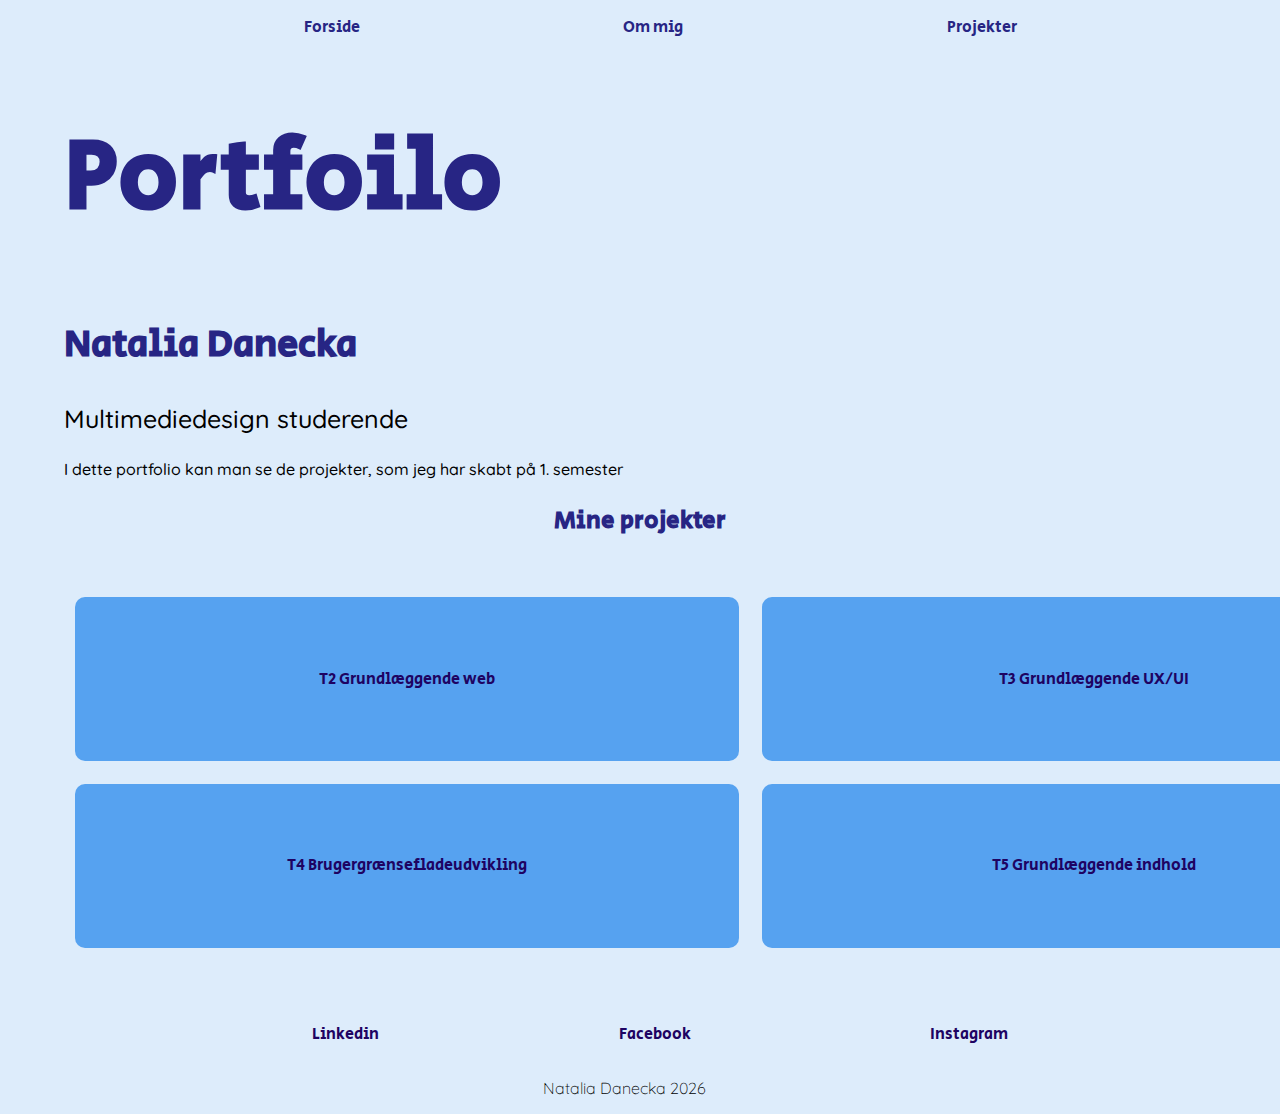
<file: index.html>
<!DOCTYPE html>
<html lang="da">
  <head>
    <meta charset="UTF-8" />
    <meta name="viewport" content="width=device-width, initial-scale=1.0" />
    <title>Portfolio</title>
    <link rel="stylesheet" href="css/general.css" />
    <link rel="stylesheet" href="css/layout.css" />
  </head>
  <body>
    <header>
      <nav>
        
        <ul class="menu">
        
          <li><a href="index.html">Forside</a></li>
          <li><a href="ommig.html">Om mig</a></li>
          <li><a href="projekter.html">Projekter</a></li>
        </ul>
        <button class="burger">
          <span class="line"></span>
          <span class="line"></span>
          <span class="line"></span>
        </button>
      </nav>
    </header>
    <main>
      <h1 class="over">Portfoilo</h1>
      <div class="myname">
      <h2>Natalia Danecka</h2>
      <p>Multimediedesign studerende</p>
    </div>

      <p>I dette portfolio kan man se de projekter, som jeg har skabt på 1. semester</p>
      <h2 class="mpro">Mine projekter</h2>
      <div class="flexbox">
        <a href="computer.html" class="startknap">T2 Grundlæggende web</a>
        <a href="haarfarve.html" class="startknap">T3 Grundlæggende UX/UI</a>
        <a href="emergency.html" class="startknap">T4 Brugergrænsefladeudvikling</a>
        <a href="virksomhed.html" class="startknap">T5 Grundlæggende indhold</a>
      </div>
    </main>
    <footer>
      <ul>
        <li><a href="http://www.linkedin.com/in/natalia-danecka-114245386">Linkedin</a></li>
        <li><a href="https://www.facebook.com/natalia.danecka.3/?locale=da_DK">Facebook</a></li>
        <li><a href="https://www.instagram.com/nedanecka/">Instagram</a></li>
      </ul>
      <p>Natalia Danecka 2026</p>
    </footer>
    <script src="js/burger.js"></script>
  </body>
</html>
</file>
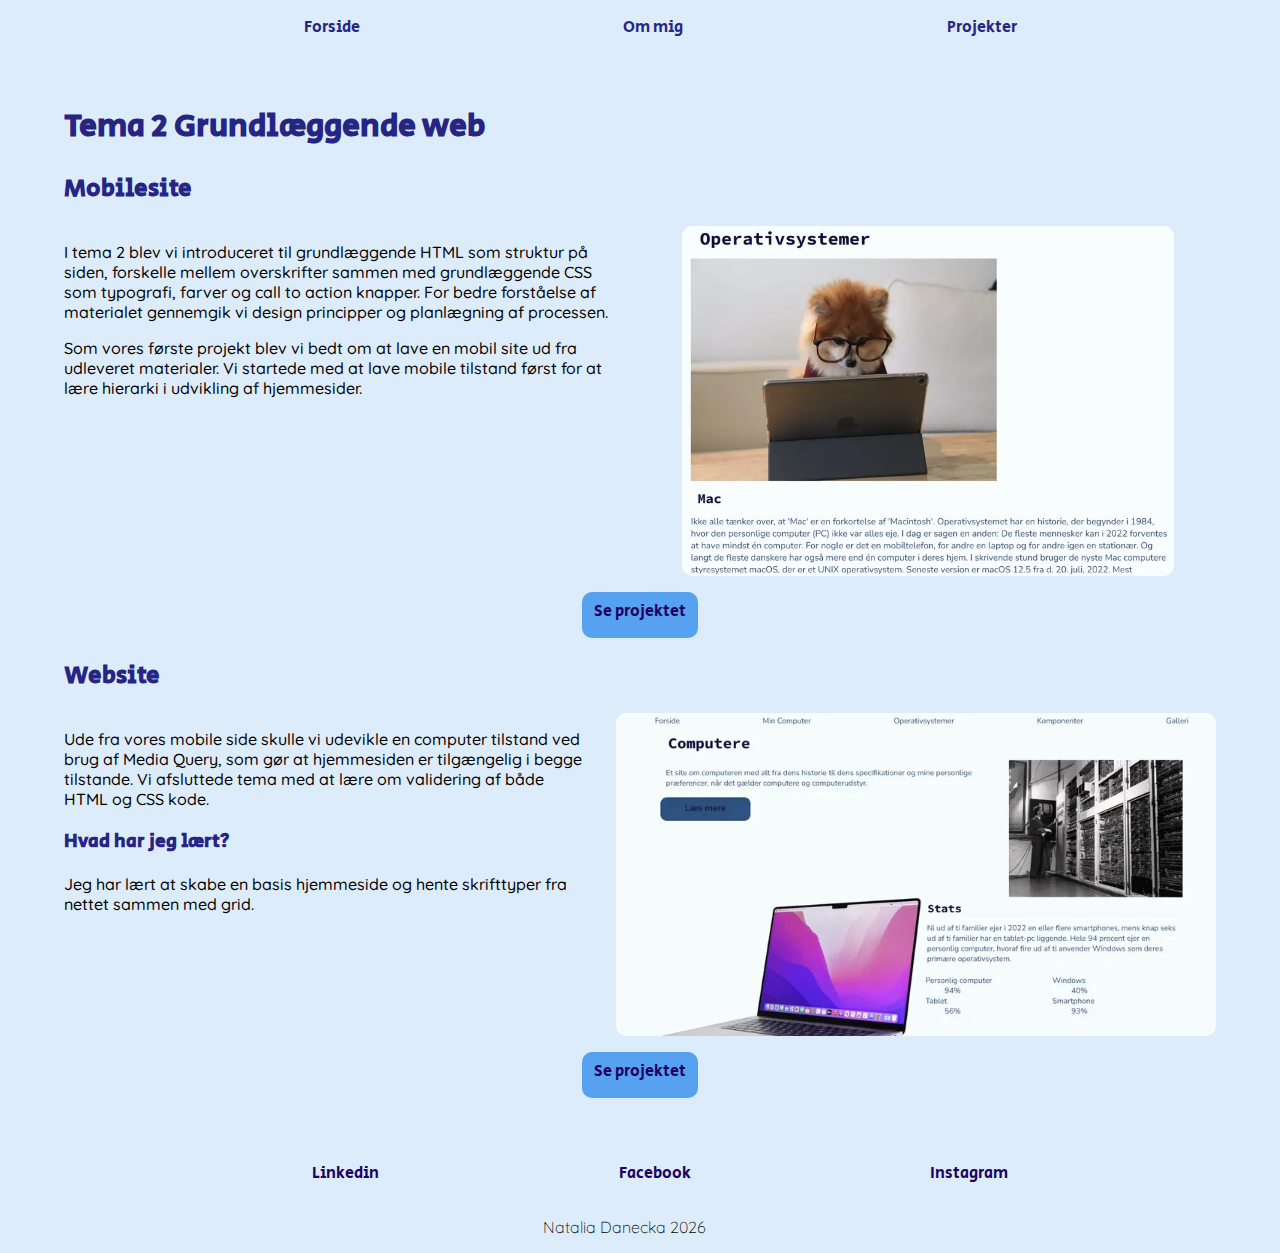
<file: computer.html>
<!DOCTYPE html>
<html lang="da">
  <head>
    <meta charset="UTF-8" />
    <meta name="viewport" content="width=device-width, initial-scale=1.0" />
    <title>Grundlæggende web</title>
    <link rel="stylesheet" href="css/general.css" />
    <link rel="stylesheet" href="css/layout.css" />
  </head>
  <body>
    <header>
      <nav>
        <ul class="menu">
          <li><a href="index.html">Forside</a></li>
          <li><a href="ommig.html">Om mig</a></li>
          <li><a href="projekter.html">Projekter</a></li>
        </ul>
        <button class="burger">
          <span class="line"></span>
          <span class="line"></span>
          <span class="line"></span>
        </button>
      </nav>
    </header>
    <main>
      <h1>Tema 2 Grundlæggende web</h1>
      <h2>Mobilesite</h2>
      <div class="flexbox">
        <div>
          <p>
            I tema 2 blev vi introduceret til grundlæggende HTML som struktur på siden, forskelle mellem overskrifter sammen med grundlæggende CSS som typografi, farver og call to action knapper. For bedre forståelse af materialet gennemgik vi design
            principper og planlægning af processen.
          </p>
          <p>Som vores første projekt blev vi bedt om at lave en mobil site ud fra udleveret materialer. Vi startede med at lave mobile tilstand først for at lære hierarki i udvikling af hjemmesider.</p>
        </div>
        <img src="img/compmobile.webp" alt="computersite mobile" />
      </div>
      <a href="https://natx056.github.io/mobilsitenew/site/index.html" class="cta">Se projektet</a>
      <h2>Website</h2>
      <div class="flexbox">
        <div>
          <p>Ude fra vores mobile side skulle vi udevikle en computer tilstand ved brug af Media Query, som gør at hjemmesiden er tilgængelig i begge tilstande. Vi afsluttede tema med at lære om validering af både HTML og CSS kode.</p>
          <h3>Hvad har jeg lært?</h3>
          <p>Jeg har lært at skabe en basis hjemmeside og hente skrifttyper fra nettet sammen med grid.</p>
        </div>
        <img src="img/compweb_.webp" alt="computersite web" />
      </div>
      <a href="https://natx056.github.io/website/" class="cta">Se projektet</a>
    </main>
    <footer>
      <ul>
        <li><a href="http://www.linkedin.com/in/natalia-danecka-114245386">Linkedin</a></li>
        <li><a href="https://www.facebook.com/natalia.danecka.3/?locale=da_DK">Facebook</a></li>
        <li><a href="https://www.instagram.com/nedanecka/">Instagram</a></li>
      </ul>
      <p>Natalia Danecka 2026</p>
    </footer>
    <script src="js/burger.js"></script>
  </body>
</html>
</file>
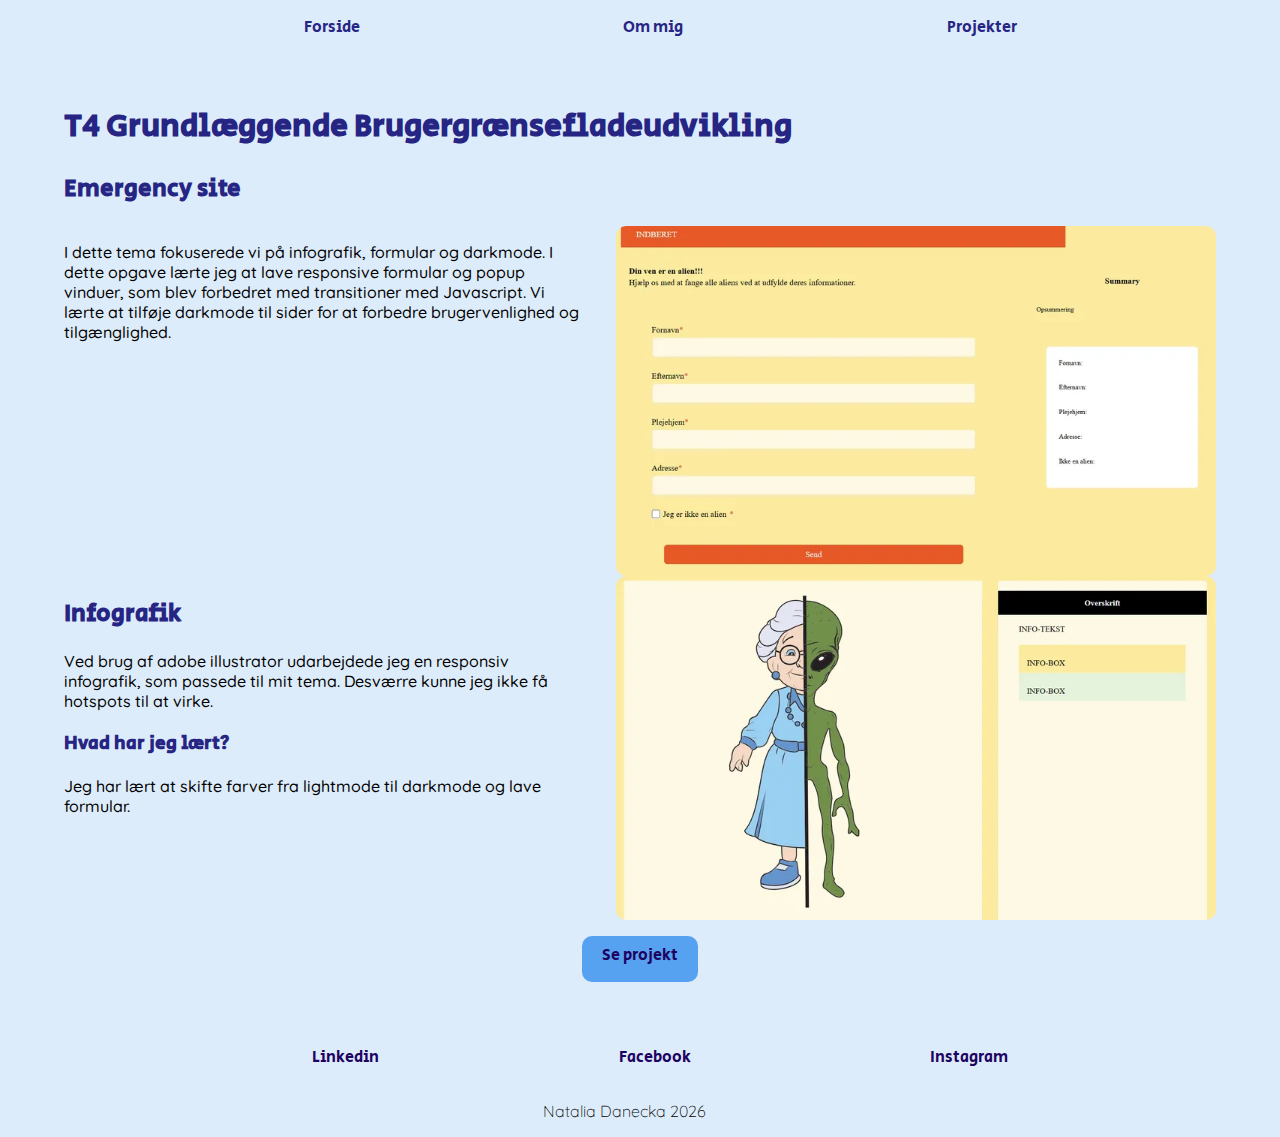
<file: emergency.html>
<!DOCTYPE html>
<html lang="da">
  <head>
    <meta charset="UTF-8" />
    <meta name="viewport" content="width=device-width, initial-scale=1.0" />
    <title>Grundlæggende Brugergrænsefladeudvikling</title>
    <link rel="stylesheet" href="css/general.css" />
    <link rel="stylesheet" href="css/layout.css" />
  </head>
  <body>
    <header>
      <nav>
        <ul class="menu">
          <li><a href="index.html">Forside</a></li>
          <li><a href="ommig.html">Om mig</a></li>
          <li><a href="projekter.html">Projekter</a></li>
        </ul>
        <button class="burger">
          <span class="line"></span>
          <span class="line"></span>
          <span class="line"></span>
        </button>
      </nav>
    </header>
    <main>
      <h1>T4 Grundlæggende Brugergrænsefladeudvikling</h1>
      <h2>Emergency site</h2>
      <div class="flexbox">
        <p>
          I dette tema fokuserede vi på infografik, formular og darkmode. I dette opgave lærte jeg at lave responsive formular og popup vinduer, som blev forbedret med transitioner med Javascript. Vi lærte at tilføje darkmode til sider for at forbedre
          brugervenlighed og tilgænglighed.
        </p>

        <img src="img/forms_.webp" alt="forms" />
      </div>
      <div class="flexbox">
        <div>
            <h2>Infografik</h2>
          <p>Ved brug af adobe illustrator udarbejdede jeg en responsiv infografik, som passede til mit tema. Desværre kunne jeg ikke få hotspots til at virke.</p>
        <h3>Hvad har jeg lært?</h3>
        <p>Jeg har lært at skifte farver fra lightmode til darkmode og lave formular.</p>
        </div>
        <img src="img/infografik_.webp" alt="infografik" />
      </div>
      <a href="https://natx056.github.io/emergency/" class="cta">Se projekt</a>
    </main>
    <footer>
      <ul>
        <li><a href="http://www.linkedin.com/in/natalia-danecka-114245386">Linkedin</a></li>
        <li><a href="https://www.facebook.com/natalia.danecka.3/?locale=da_DK">Facebook</a></li>
        <li><a href="https://www.instagram.com/nedanecka/">Instagram</a></li>
      </ul>
      <p>Natalia Danecka 2026</p>
    </footer>
    <script src="js/burger.js"></script>
  </body>
</html>
</file>
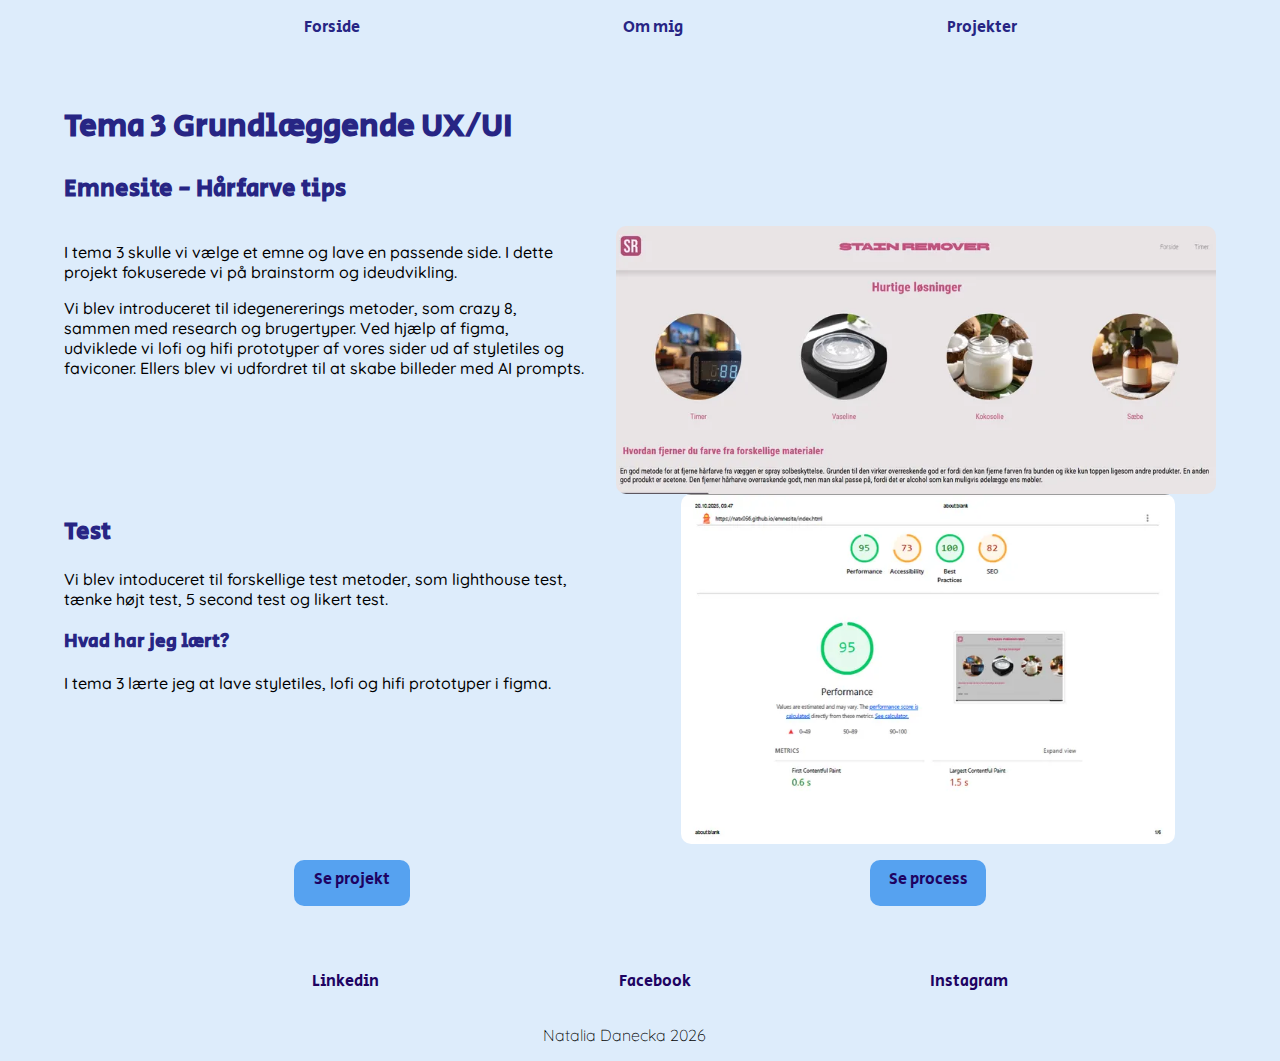
<file: haarfarve.html>
<!DOCTYPE html>
<html lang="da">
  <head>
    <meta charset="UTF-8" />
    <meta name="viewport" content="width=device-width, initial-scale=1.0" />
    <title>Grundlæggende UX/UI</title>
    <link rel="stylesheet" href="css/general.css" />
    <link rel="stylesheet" href="css/layout.css" />
  </head>
  <body>
    <header>
      <nav>
        <ul class="menu">
          <li><a href="index.html">Forside</a></li>
          <li><a href="ommig.html">Om mig</a></li>
          <li><a href="projekter.html">Projekter</a></li>
        </ul>
        <button class="burger">
          <span class="line"></span>
          <span class="line"></span>
          <span class="line"></span>
        </button>
      </nav>
    </header>
    <main>
      <h1>Tema 3 Grundlæggende UX/UI</h1>
      <h2>Emnesite - Hårfarve tips</h2>
      <div class="flexbox">
        <div>
          <p>I tema 3 skulle vi vælge et emne og lave en passende side. I dette projekt fokuserede vi på brainstorm og ideudvikling.</p>
          <p>
            Vi blev introduceret til idegenererings metoder, som crazy 8, sammen med research og brugertyper. Ved hjælp af figma, udviklede vi lofi og hifi prototyper af vores sider ud af styletiles og faviconer. Ellers blev vi udfordret til at skabe
            billeder med AI prompts.
          </p>
        </div>
        <img src="img/hairdye_.webp" alt="Hårfarvesite" />
      </div>
      <div class="flexbox">
        <div>
          <h2>Test</h2>
          <p>Vi blev intoduceret til forskellige test metoder, som lighthouse test, tænke højt test, 5 second test og likert test.</p>
          <h3>Hvad har jeg lært?</h3>
          <p>I tema 3 lærte jeg at lave styletiles, lofi og hifi prototyper i figma.</p>
        </div>
        <img src="img/lighthouse.webp" alt="lighthouse test" />
      </div>
      <div class="flexbox">
        <a href="https://natx056.github.io/emnesite/" class="cta">Se projekt</a>
        <a href="https://www.figma.com/design/rYAqnmeHz868ecI9O776Fy/lofi-prototype?node-id=0-1&p=f&t=YbdeGTV4A2ge1ZfH-0" class="cta">Se process</a>
      </div>
    </main>
    <footer>
      <ul>
        <li><a href="http://www.linkedin.com/in/natalia-danecka-114245386">Linkedin</a></li>
        <li><a href="https://www.facebook.com/natalia.danecka.3/?locale=da_DK">Facebook</a></li>
        <li><a href="https://www.instagram.com/nedanecka/">Instagram</a></li>
      </ul>
      <p>Natalia Danecka 2026</p>
    </footer>
    <script src="js/burger.js"></script>
  </body>
</html>
</file>
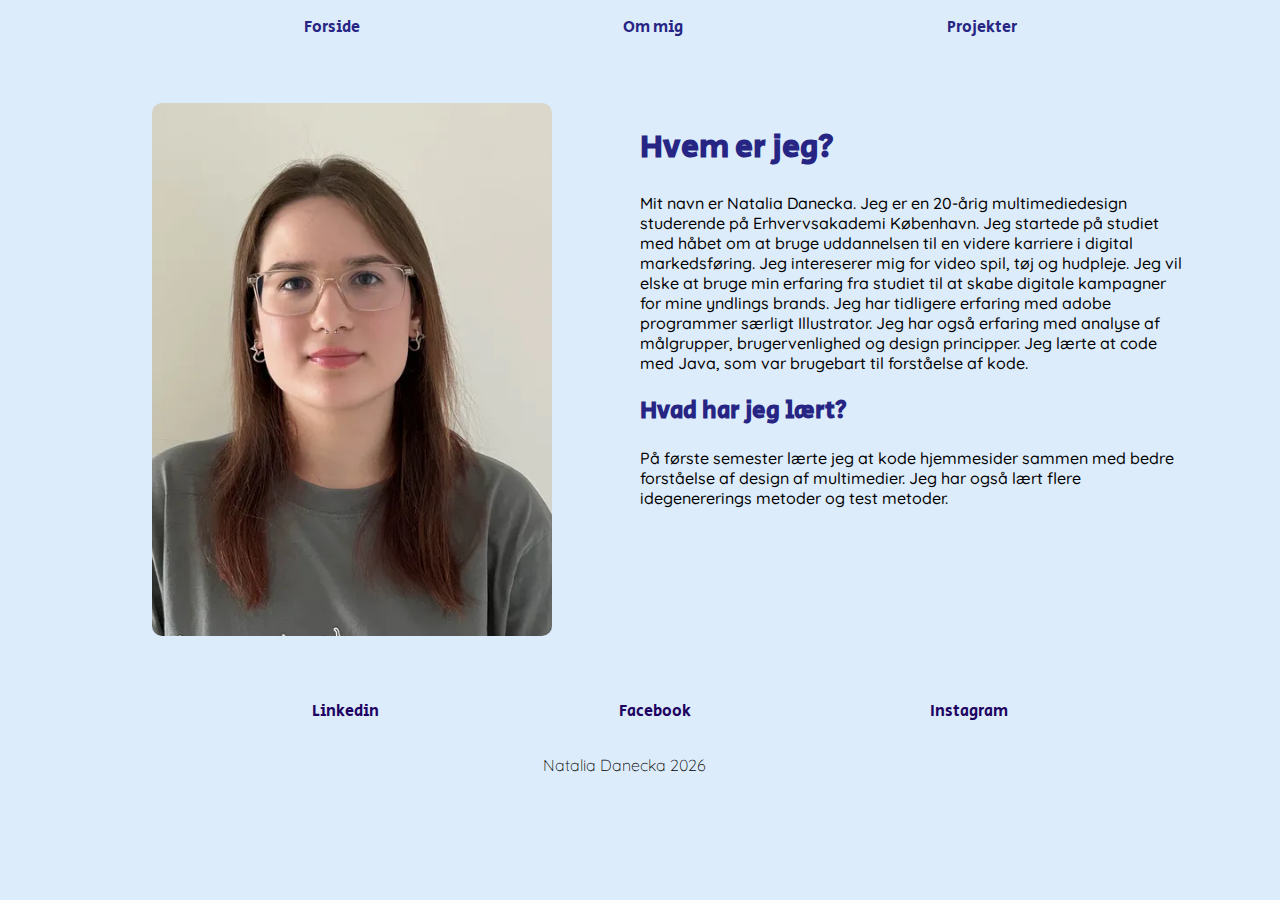
<file: ommig.html>
<!DOCTYPE html>
<html lang="da">
  <head>
    <meta charset="UTF-8" />
    <meta name="viewport" content="width=device-width, initial-scale=1.0" />
    <title>Om mig</title>
    <link rel="stylesheet" href="css/general.css" />
    <link rel="stylesheet" href="css/layout.css" />
  </head>
  <body>
    <header>
      <nav>
        <ul class="menu">
          <li><a href="index.html">Forside</a></li>
          <li><a href="ommig.html">Om mig</a></li>
          <li><a href="projekter.html">Projekter</a></li>
        </ul>
        <button class="burger">
          <span class="line"></span>
          <span class="line"></span>
          <span class="line"></span>
        </button>
      </nav>
    </header>
    <main>
      <div class="flexbox">
        <img src="img/IMG_6698_.webp" class="mypic" alt="billede af mig" />
        <div>
          <h1>Hvem er jeg?</h1>
          <p>
            Mit navn er Natalia Danecka. Jeg er en 20-årig multimediedesign studerende på Erhvervsakademi København. Jeg startede på studiet med håbet om at bruge uddannelsen til en videre karriere i digital markedsføring. Jeg intereserer mig for video
            spil, tøj og hudpleje. Jeg vil elske at bruge min erfaring fra studiet til at skabe digitale kampagner for mine yndlings brands. Jeg har tidligere erfaring med adobe programmer særligt Illustrator. Jeg har også erfaring med analyse af målgrupper, brugervenlighed og
            design principper. Jeg lærte at code med Java, som var brugebart til forståelse af kode.
          </p>
          <h2>Hvad har jeg lært?</h2>
          <p>På første semester lærte jeg at kode hjemmesider sammen med bedre forståelse af design af multimedier. Jeg har også lært flere idegenererings metoder og test metoder.</p>
        </div>
      </div>
    </main>
    <footer>
      <ul>
        <li><a href="http://www.linkedin.com/in/natalia-danecka-114245386">Linkedin</a></li>
        <li><a href="https://www.facebook.com/natalia.danecka.3/?locale=da_DK">Facebook</a></li>
        <li><a href="https://www.instagram.com/nedanecka/">Instagram</a></li>
      </ul>
      <p>Natalia Danecka 2026</p>
    </footer>
    <script src="js/burger.js"></script>
  </body>
</html>
</file>
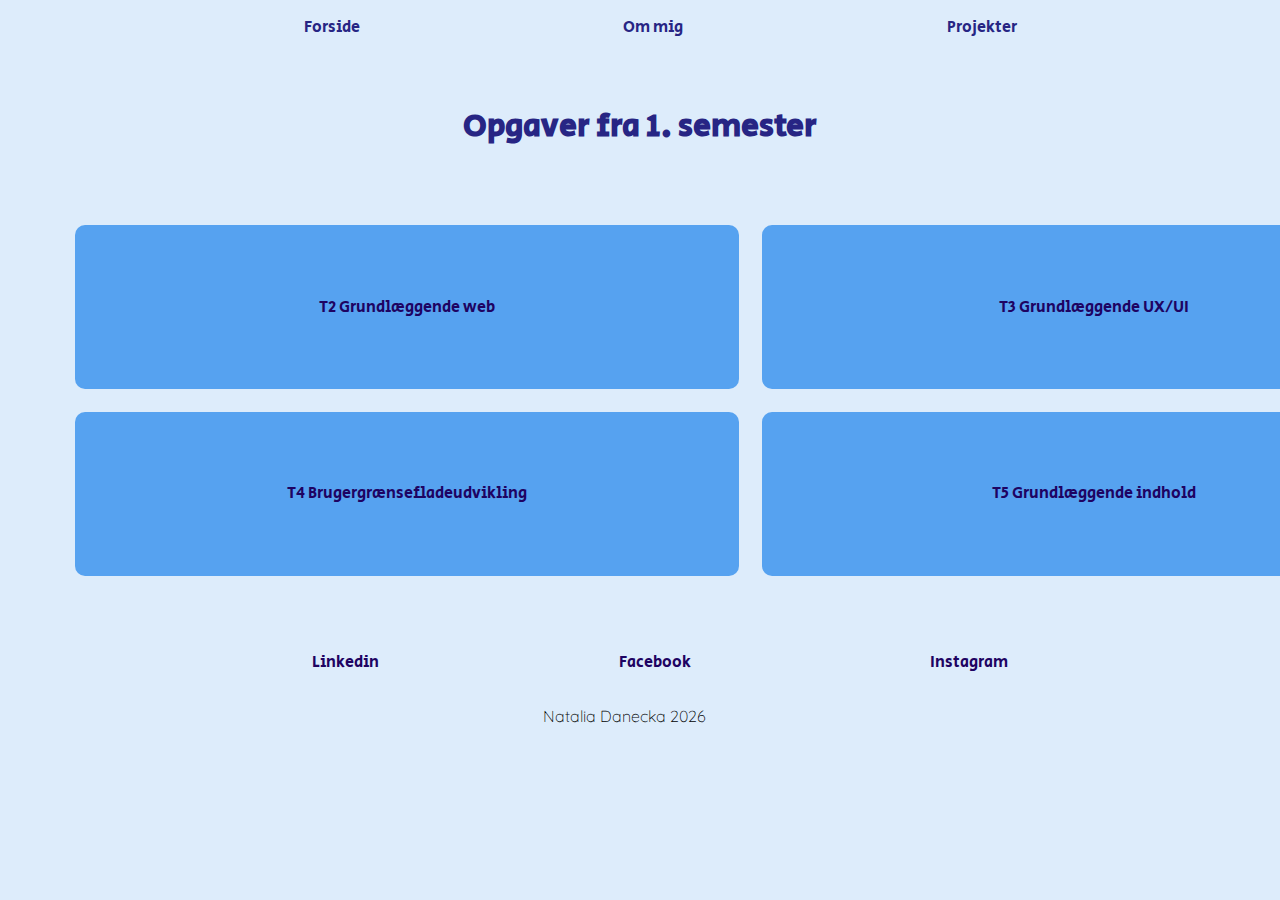
<file: projekter.html>
<!DOCTYPE html>
<html lang="da">
  <head>
    <meta charset="UTF-8" />
    <meta name="viewport" content="width=device-width, initial-scale=1.0" />
    <title>Projekter</title>
    <link rel="stylesheet" href="css/general.css" />
    <link rel="stylesheet" href="css/layout.css" />
  </head>
  <body>
    <header>
      <nav>
        <ul class="menu">
          <li><a href="index.html">Forside</a></li>
          <li><a href="ommig.html">Om mig</a></li>
          <li><a href="projekter.html">Projekter</a></li>
        </ul>
        <button class="burger">
          <span class="line"></span>
          <span class="line"></span>
          <span class="line"></span>
        </button>
      </nav>
    </header>
    <main>
      <h1 class="mpro">Opgaver fra 1. semester</h1>
      <div class="flexbox">
        <a href="computer.html" class="startknap">T2 Grundlæggende web</a>
        <a href="haarfarve.html" class="startknap">T3 Grundlæggende UX/UI</a>
        <a href="emergency.html" class="startknap">T4 Brugergrænsefladeudvikling</a>
        <a href="virksomhed.html" class="startknap">T5 Grundlæggende indhold</a>
      </div>
    </main>
    <footer>
      <ul>
        <li><a href="http://www.linkedin.com/in/natalia-danecka-114245386">Linkedin</a></li>
        <li><a href="https://www.facebook.com/natalia.danecka.3/?locale=da_DK">Facebook</a></li>
        <li><a href="https://www.instagram.com/nedanecka/">Instagram</a></li>
      </ul>
      <p>Natalia Danecka 2026</p>
    </footer>
    <script src="js/burger.js"></script>
  </body>
</html>
</file>
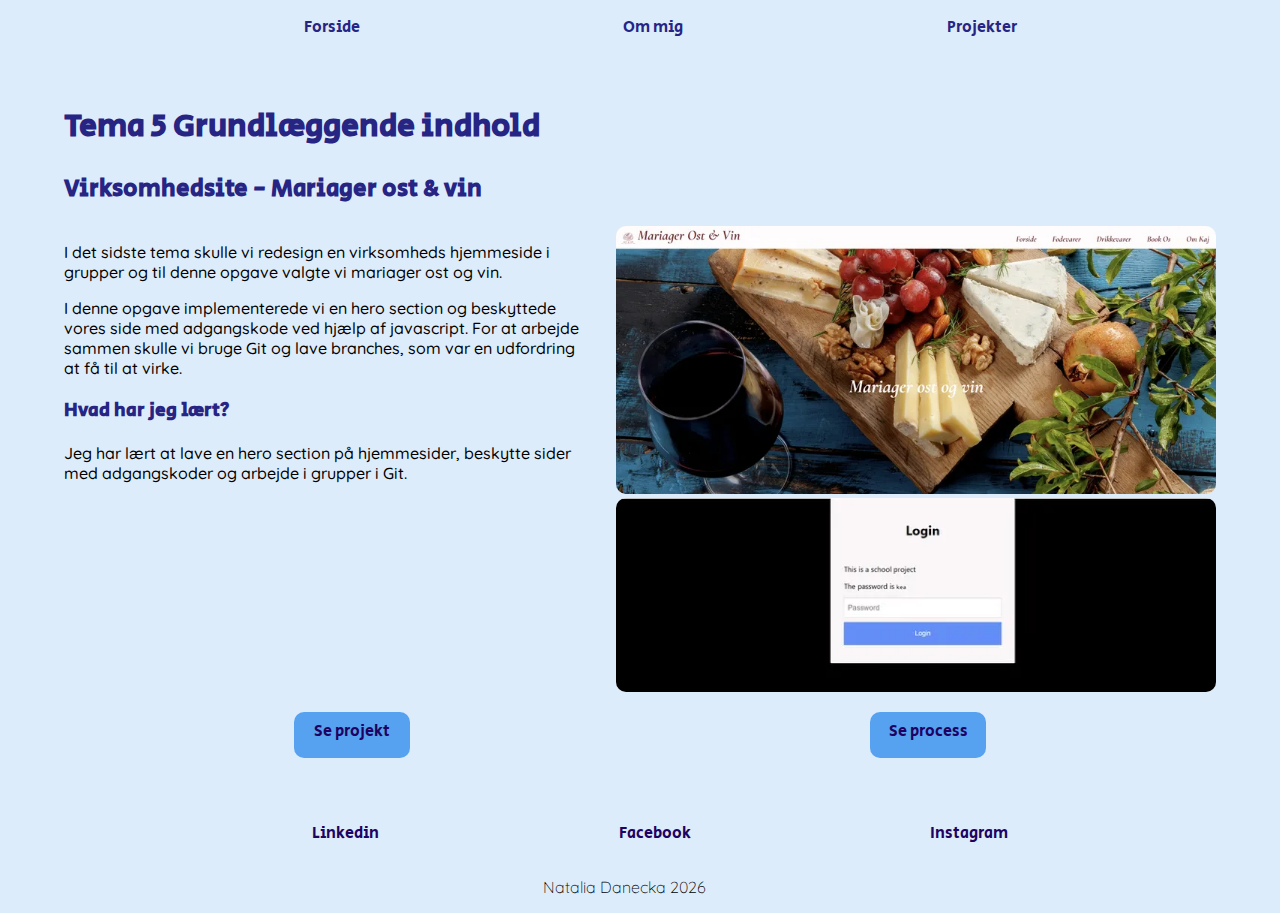
<file: virksomhed.html>
<!DOCTYPE html>
<html lang="da">
  <head>
    <meta charset="UTF-8" />
    <meta name="viewport" content="width=device-width, initial-scale=1.0" />
    <title>Grundlæggende indhold</title>
    <link rel="stylesheet" href="css/general.css" />
    <link rel="stylesheet" href="css/layout.css" />
  </head>
  <body>
    <header>
      <nav>
        <ul class="menu">
          <li><a href="index.html">Forside</a></li>
          <li><a href="ommig.html">Om mig</a></li>
          <li><a href="projekter.html">Projekter</a></li>
        </ul>
        <button class="burger">
          <span class="line"></span>
          <span class="line"></span>
          <span class="line"></span>
        </button>
      </nav>
    </header>
    <main>
      <h1>Tema 5 Grundlæggende indhold</h1>
      <h2>Virksomhedsite - Mariager ost & vin</h2>
      <div class="flexbox">
        <div>
          <p>I det sidste tema skulle vi redesign en virksomheds hjemmeside i grupper og til denne opgave valgte vi mariager ost og vin.</p>
          <p>I denne opgave implementerede vi en hero section og beskyttede vores side med adgangskode ved hjælp af javascript. For at arbejde sammen skulle vi bruge Git og lave branches, som var en udfordring at få til at virke.</p>
          <h3>Hvad har jeg lært?</h3>
          <p>Jeg har lært at lave en hero section på hjemmesider, beskytte sider med adgangskoder og arbejde i grupper i Git. </p>
        </div>

        <div>
          <img src="img/hero_.webp" alt="hero" />
          <img src="img/login.webp" alt="login" />
        </div>
      </div>
<div class="flexbox">
      <a href="https://natx056.github.io/ostogvinny/" class="cta">Se projekt</a>
      <a href="https://www.figma.com/design/cvqyZf94pNtYVEN9sBRKdu/Untitled?node-id=0-1&p=f&t=98IocHNFBsTKqaVx-0" class="cta">Se process</a>
    </div>
</main>
    <footer>
      <ul>
        <li><a href="http://www.linkedin.com/in/natalia-danecka-114245386">Linkedin</a></li>
        <li><a href="https://www.facebook.com/natalia.danecka.3/?locale=da_DK">Facebook</a></li>
        <li><a href="https://www.instagram.com/nedanecka/">Instagram</a></li>
      </ul>
      <p>Natalia Danecka 2026</p>
    </footer>
    <script src="js/burger.js"></script>
  </body>
</html>
</file>
<file: css/general.css>
body {
  background-color: #ddecfb;
  background-image: url(https://images.pexels.com/photos/866351/pexels-photo-866351.jpeg?_gl=1*1w5tbtw*_ga*MTg2OTAyMDI3NS4xNzY0NjY2OTcz*_ga_8JE65Q40S6*czE3Njc3MjkxMjckbzEwJGcxJHQxNzY3NzI5MjE5JGo1NSRsMCRoMA..);
  background-blend-mode: overlay;
  margin: 0;
  padding: 0;
}

h1,
h2,
h3 {
  font-family: secular;
  color: #272584;
}
@font-face {
  font-family: secular;
  src: url(../font/SecularOne-Regular.ttf);
}
@font-face {
  font-family: quicksand;
  src: url(../font/Quicksand-VariableFont_wght.ttf);
}

p {
  font-family: quicksand;
  font-weight: 500;
}
.myname {
  font-size: 25px;
}
.over {
  font-size: 100px;
}
.menu {
  display: flex;
  list-style: none;
  place-content: center;
  justify-content: space-evenly;
  border-bottom: #272584;
}
.menu a {
  text-decoration: none;
  font-family: secular;
  color: #272584;
  display: block;

  transition: color 0.3s;
  text-align: end;
}
.menu li:last-child {
  margin-right: 0;
}

.menu a:hover {
  color: #1e0362;
}

.burger {
  width: 30px;
  height: 30px;
  cursor: pointer;
  place-self: end;
  margin: 1em;
}
.burger .line {
  display: block;
  width: 100%;
  height: 2px;
  background-color: #272584;
  margin-bottom: 5px;
  transition: 0.2s linear;
}
.burger {
  display: none;
}

@media screen and (width < 800px) {
  .menu {
    display: none;
    margin: 0;
  }
  .burger {
    display: block;
    background-color: transparent;
    border: 0;
    margin-left: 140px;
  }
  .burger.active .line:nth-child(1) {
    transform: rotate(45deg) translate(5px, 5px);
    transition: 0.2s linear;
  }
  .burger.active .line:nth-child(2) {
    opacity: 0;
    transition: 0.15s linear;
  }
  .burger.active .line:nth-child(3) {
    transform: rotate(-45deg) translate(5px, -5px);
    transition: 0.2s linear;
  }
  nav.active .menu {
    display: block;
    background-color: #ddecfb;
    position: absolute;
    top: 94px;
    left: 0;
    width: 100%;
    box-shadow: 0 10px 10px rgba(0, 0, 0, 0.1);
    z-index: 1;
  }
  nav.active .menu li {
    margin: 10px 50px;
  }
  nav.active .menu a {
    font-size: 24px;
  }
}
.startknap {
  font-family: secular;
  list-style: none;
  background-color: #56a2f0;
  margin: 0.7em;
  width: 400px;
  height: 90px;
  border-radius: 10px;
  text-decoration: none;
  color: #1e0362;
  place-content: center;
  place-self: center;
  text-align: center;
}

.startknap:hover {
  background-color: #1c6cbc;
  color: #1e0362;
}

@media screen and (width > 800px) {
  .startknap {
    padding: 2em;
  }
}
.flexbox {
  display: flex;
  flex-direction: column;
}

.mpro {
  text-align: center;
  margin-bottom: 2em;
  margin-top: 1em;
}

.cta {
  font-family: secular;
  list-style: none;
  background-color: #56a2f0;
  width: 100px;
  height: 30px;
  border-radius: 10px;
  text-decoration: none;
  color: #1e0362;
  padding: 0.5em;
  place-self: center;
  place-content: center;
  display: flex;
  text-align: center;
  margin-top: 1em;
}
.cta:hover {
  background-color: #1c6cbc;
  color: #1e0362;
}

img {
  max-width: 450px;
  border-radius: 10px;
}

footer ul {
  display: flex;
  margin: 2em;
  list-style: none;
  justify-content: space-evenly;
  place-items: center;
}

footer a {
  text-decoration: none;
  font-family: secular;
  color: #1e0362;
}

footer p {
  font-weight: 200;
  text-align: center;
  margin: 0;
  margin-bottom: 1em;
}
</file>
<file: css/layout.css>
main{
    margin: 1em;
}

@media screen and ( width > 800px){

    main{
        margin: 4em;
    }
    .flexbox{
        display: grid;
        grid-template-columns: 1fr 1fr;
        
    }
    p{
        padding-right: 2em;
    }
    .startknap {
  font-family: secular;
  list-style: none;
  background-color: #56a2f0;
  margin: 0.7em;
  width: 600px;
  height: 100px;
  border-radius: 10px;
  text-decoration: none;
  color: #1e0362;
  place-content: center;
  text-align: center;
  place-self: center;
  
}
img{
    max-width: 600px;
    max-height: 350px;
    place-self: center;
}
.mypic{
    max-width: 400px;
    max-height: fit-content;
    place-self: center;
}
}
</file>
